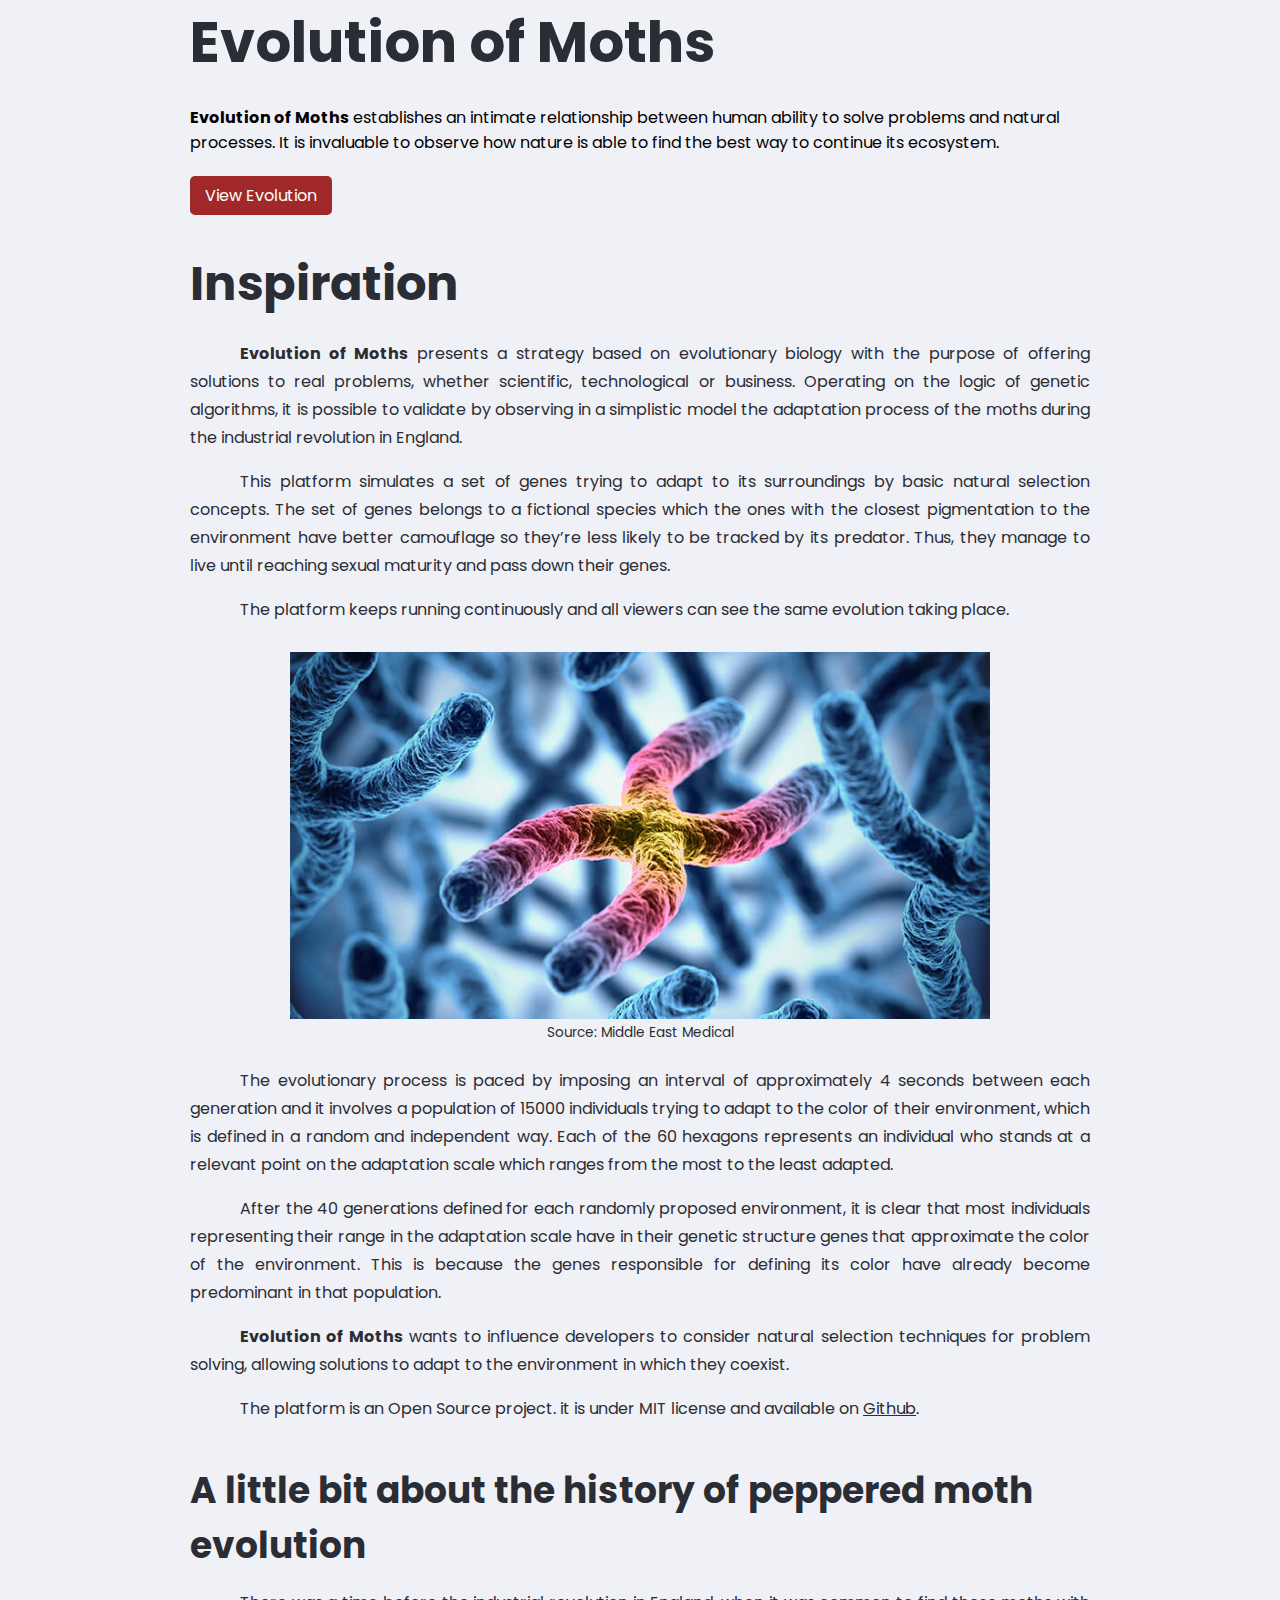
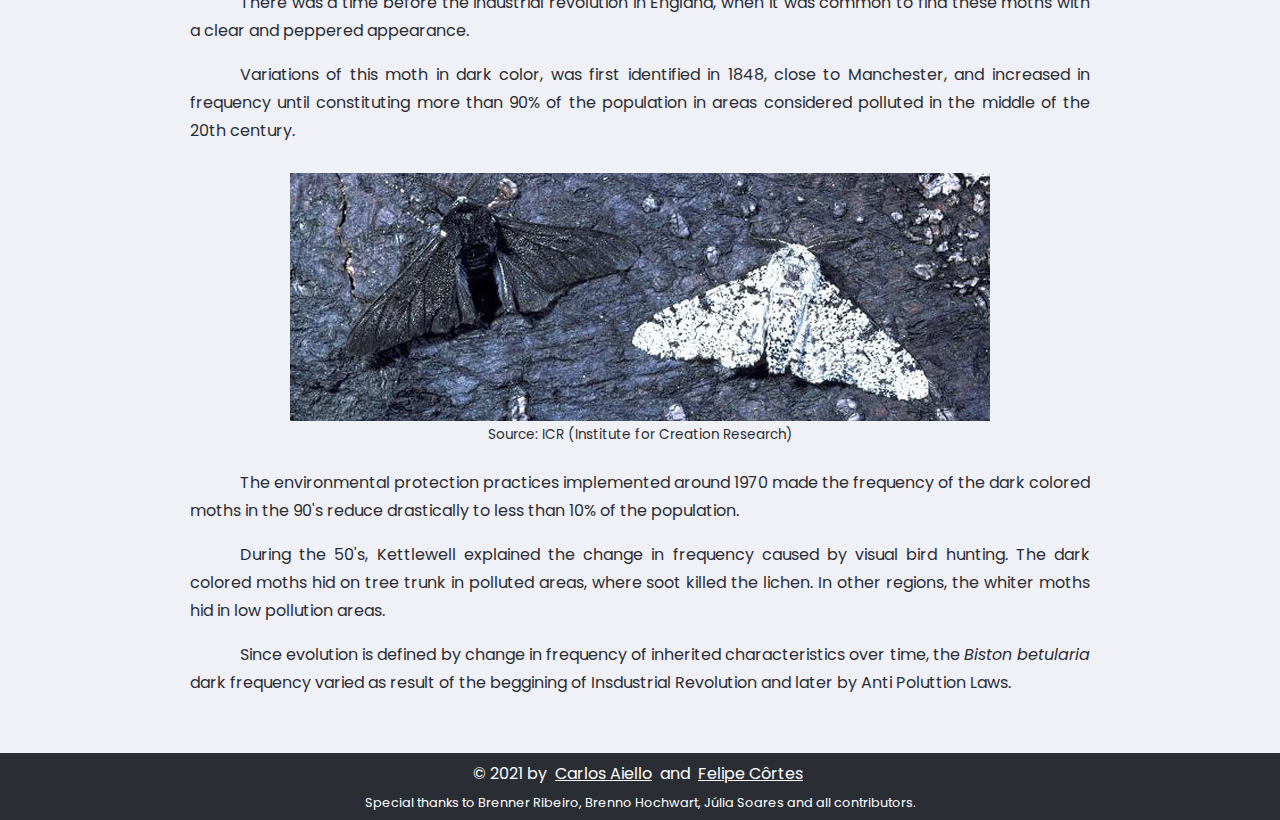
<file: src/main/resources/static/index.html>
<!DOCTYPE html>
<html lang="en">
  <head>
    <meta charset="UTF-8">
    <title>Home | Evolution of Moths</title>

    <link rel="icon" href="favicon.ico">
    <link rel="stylesheet" href="assets/styles/styles.css">
    <link rel="stylesheet" href="assets/styles/index.css">
    <link rel="stylesheet" href="https://fonts.googleapis.com/css2?family=Poppins:wght@400;500;600;700&display=swap">
    <link rel="manifest" href="manifest.json">

    <meta name="author" content="Carlos Aiello, Felipe Côrtes">
    <meta name="description" content="The Evolution of Moths monitoring a population of virtual beings that adapt to the environment in which they live.">
    <meta name="keywords" content="evolution of moths,peppered moth evolution">
    <meta name="copyright" content="© 2020 by Carlos Aiello and Felipe Côrtes">
    <meta name="theme-color" content="#2F3136">
    <meta name="viewport" content="width=device-width, initial-scale=1, shrink-to-fit=no">
    <meta name="referrer" content="origin-when-cross-origin">
    <meta http-equiv="x-ua-compatible" content="ie=edge">
    <meta http-equiv="content-language" content="en-US">
    <meta http-equiv="content-type" content="text/html; charset=UTF-8">

    <!-- Global site tag (gtag.js) - Google Analytics -->
    <script async src="https://www.googletagmanager.com/gtag/js?id=UA-150736691-2"></script>
    <script>
      window.dataLayer = window.dataLayer || [];
      function gtag(){dataLayer.push(arguments);}
      gtag('js', new Date());

      gtag('config', 'UA-150736691-2');
    </script>
  </head>
  <body onload="connect(false)">
    <main>
      <div class="container-content">
        <div class="banner-moths">
          <div class="moths-banner">
            <h1>Evolution of Moths</h1>
            <p class="description-moths"><b>Evolution of Moths</b> establishes an intimate relationship between human ability to solve problems and natural processes. It is invaluable to observe how nature is able to find the best way to continue its ecosystem.</p>
            <a class="button-view-moths" href="moths.html">View Evolution</a>
          </div>
        </div>
      </div>
      <div class="container-content">
        <div id="content">
          <h2>Inspiration</h2>
          <div>
            <p class="paragraph"><b>Evolution of Moths</b> presents a strategy based on evolutionary biology with the purpose of offering solutions to real problems, whether scientific, technological or business. Operating on the logic of genetic algorithms, it is possible to validate by observing in a simplistic model the adaptation process of the moths during the industrial revolution in England.</p>
            <p class="paragraph">This platform simulates a set of genes trying to adapt to its surroundings by basic natural selection concepts. The set of genes belongs to a fictional species which the ones with the closest pigmentation to the environment have better camouflage so they’re less likely to be tracked by its predator. Thus, they manage to live until reaching sexual maturity and pass down their genes.</p>
            <p class="paragraph">The platform keeps running continuously and all viewers can see the same evolution taking place.</p>

            <div class="container-img">
              <img src="assets/img/chromosomes.jpg" class="gene-image" alt="Chromosomes" />
              <span>Source: Middle East Medical</span>
            </div>

            <p class="paragraph">The evolutionary process is paced by imposing an interval of approximately 4 seconds between each generation and it involves a population of 15000 individuals trying to adapt to the color of their environment, which is defined in a random and independent way. Each of the 60 hexagons represents an individual who stands at a relevant point on the adaptation scale which ranges from the most to the least adapted.</p>
            <p class="paragraph">After the 40 generations defined for each randomly proposed environment, it is clear that most individuals representing their range in the adaptation scale have in their genetic structure genes that approximate the color of the environment. This is because the genes responsible for defining its color have already become predominant in that population.</p>
            <p class="paragraph"><b>Evolution of Moths</b> wants to influence developers to consider natural selection techniques for problem solving, allowing solutions to adapt to the environment in which they coexist.</p>
            <p class="paragraph">The platform is an Open Source project. it is under MIT license and available on <a class="github-link" target="_blank" href="https://github.com/biointelligence/evolution-of-moths">Github</a>.</p>
          </div>

          <h3>A little bit about the history of peppered moth evolution</h3>
          <div>
            <p class="paragraph">There was a time before the industrial revolution in England, when it was common to find these moths with a clear and peppered appearance.</p>
            <p class="paragraph">Variations of this moth in dark color, was first identified in 1848, close to Manchester, and increased in frequency until constituting more than 90% of the population in areas considered polluted in the middle of the 20th century.</p>

            <div class="container-img">
              <img src="assets/img/peppered_moth.jpg" class="moths-image" alt="Moths" />
              <span>Source: ICR (Institute for Creation Research)</span>
            </div>

            <p class="paragraph">The environmental protection practices implemented around 1970 made the frequency of the dark colored moths in the 90's reduce drastically to less than 10% of the population.</p>
            <p class="paragraph">During the 50's, Kettlewell explained the change in frequency caused by visual bird hunting. The dark colored moths hid on tree trunk in polluted areas, where soot killed the lichen. In other regions, the whiter moths hid in low pollution areas.</p>
            <p class="paragraph">Since evolution is defined by change in frequency of inherited characteristics over time, the <i>Biston betularia</i> dark frequency varied as result of the beggining of Insdustrial Revolution and later by Anti Poluttion Laws.</p>
          </div>

        </div>
      </div>
      <footer>
        <p style="margin-bottom: .5rem">© 2021 by <a class="footer-link" target="_blank" href="https://www.linkedin.com/in/carlos-aiello-ti/">Carlos Aiello</a> and <a class="footer-link" target="_blank" href="https://www.linkedin.com/in/felipe-cortes/">Felipe Côrtes</a></p>

        <p style="font-size: .8rem;text-align: center;">Special thanks to <a class="footer-contributors-link" target="_blank" href="https://www.instagram.com/brnnr.r/">Brenner Ribeiro</a>, <a class="footer-contributors-link" target="_blank" href="https://www.linkedin.com/in/brenno-hochwart-b7b738185/">Brenno Hochwart</a>, <a class="footer-contributors-link" target="_blank" href="https://instagram.com/juliscornia">Júlia Soares</a> and all contributors.</p>
      </footer>
    </main>
  </body>
</html>
</file>
<file: src/main/resources/static/assets/styles/styles.css>
/* Global */

:root {
  --color-background: #F0F0F7;
  --color-text-in-primary: #2a2d33;
  --color-text-complement: #717682;
  --color-white: #FFFFFF;
}

* {
  margin: 0;
  padding: 0;
  box-sizing: border-box;
}

html, body {
  height: 100vh;
  scroll-behavior: smooth;
}

body {
  overflow-y: scroll;
  background: var(--color-background);
}

*, button {
  border: 0;
  outline: 0;

  font-family: 'Poppins', sans-serif;
}

main {
  position: relative;
  width: 100%;
  height: 100%;
}

h1 {
  font-size: 3.5rem;
  color: var(--color-text-in-primary);
  margin: 0 0 1.25rem;
}

h2 {
  font-size: 3rem;
  color: var(--color-text-in-primary);
  margin: 0 0 1.25rem;
}

@media (max-width: 1100px) {
  h1 {
    font-size: 3rem;
  }

  h2 {
    font-size: 2.5rem;
  }
}

h3 {
  font-size: 2.25rem;
  color: var(--color-text-in-primary);
  margin: 1.5rem 0 1rem;
}

@media (max-width: 1100px) {
  h3 {
    font-size: 1.75rem;
  }
}

/* Footer */

footer {
  display: flex;
  flex-direction: column;
  justify-content: center;
  align-items: center;
  font-size: 1rem;
  position: relative;
  width: 100%;
  min-height: 32px;
  margin: 0 auto;
  background-color: var(--color-text-in-primary);
  color: var(--color-white);
  cursor: default;
  padding: .5rem 0;
}

@media (max-width: 1100px) {
  footer {
    font-size: .9rem;
  }
}

.footer-link {
  color: var(--color-white);
  margin: 0 .25rem;
}

.footer-link:active, .footer-link:visited {
  color: var(--color-white);
}

.footer-contributors-link {
  color: var(--color-white);
  text-decoration: none;
}

.footer-contributors-link:active, .footer-contributors-link:visited {
  color: var(--color-white);
}
</file>
<file: src/main/resources/static/assets/styles/index.css>
/* Body */

.banner-moths {
  display: flex;
  flex-direction: column;
  width: 900px;
  margin-left: 0.5rem;
  margin-right: 0.5rem;
}

.description-moths {
	
  margin-bottom: 1.75rem;
}

.button-view-moths {
  color: var(--color-white);
  background-color: #A02828;

  text-decoration: none;
  padding: 8px 15px;
  border-radius: 5px;

  transition: box-shadow .2s;
}

.view-moths:hover {
  box-shadow: 0 0 6px 0 rgba(32, 33, 36, .4);
}

.container-content {
  display: flex;
  justify-content: center;
  margin-bottom: 2.5rem;
}

#content {
  display: flex;
  flex-direction: column;
  max-width: 900px;
  min-height: 100vh;
}

#content > div .container-img {
  display: flex;
  flex-direction: column;
  align-items: center;
  margin: 1.75rem 0 1.5rem;
}

#content > div .container-img span {
  font-size: .85rem;
  color: var(--color-text-in-primary);
  margin-top: .25rem;
}

@media (max-width: 1100px) {
  #content {
    width: 85%;
  }
}

.gene-image {
  width: 100%;
  max-width: 700px;
  height: auto;
}

.moths-image {
  width: 100%;
  max-width: 700px;
  height: auto;
}

.paragraph {
  text-align: justify;
  text-indent: 50px;
  line-height: 1.75rem;
  margin-bottom: 1rem;
  color: var(--color-text-in-primary);
}

@media (max-width: 1100px) {
  .paragraph {
    text-indent: 25px;
  }
}

.github-link {
  color: var(--color-text-in-primary);
}

.github-link:active, .github-link:visited {
  color: var(--color-text-in-primary);
}

.more-info {
  width: 100%;
  display: flex;
  flex-direction: column;
  align-items: center;
}

#video {
  width: 750px;
  height: 425px;
}

@media (max-width: 1100px) {
  #video {
    width: 100%;
    height: auto;
  }
}

#subtitle-video {
  font-size: .85rem;
  color: var(--color-text-in-primary);
  margin-top: .25rem;
}
</file>
